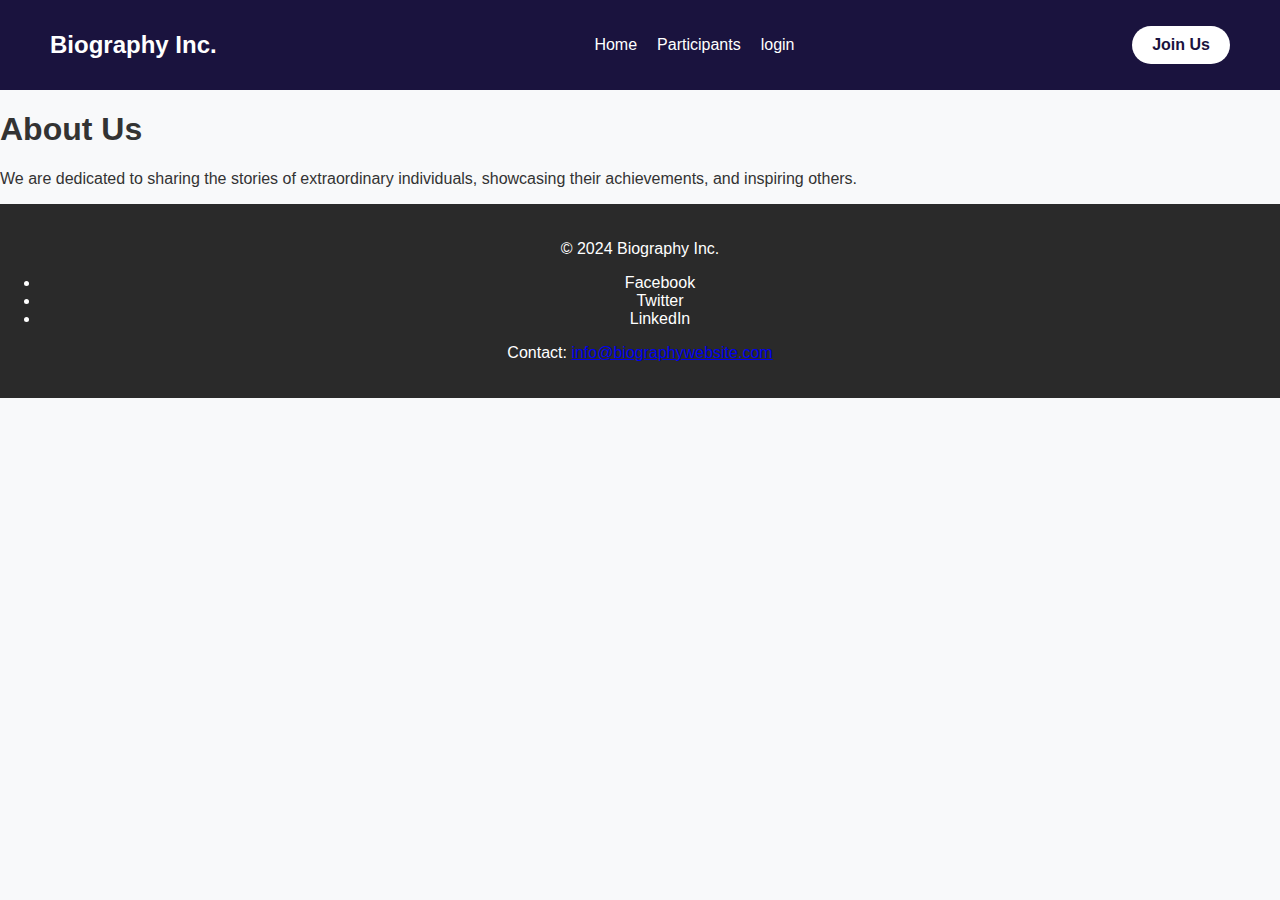
<file: Webbio/about.html>
<!DOCTYPE html>
<html lang="en">
<head>
  <meta charset="UTF-8">
  <meta name="viewport" content="width=device-width, initial-scale=1.0">
  <title>About Us</title>
  <link rel="stylesheet" href="css/navbar.css">
</head>
<body>
  <!-- Navbar -->
  <nav>
    <div class="logo">Biography Inc.</div>
    <ul>
      <li><a href="index.html">Home</a></li>
      <li><a href="index.html#participants">Participants</a></li>
      <li><a href="login.html">login</a></li>
    </ul>
    <a href="signup.html" class="btn-signup">Join Us</a>
  </nav>

  <!-- About Section -->
  <section class="about">
    <h1>About Us</h1>
    <p>We are dedicated to sharing the stories of extraordinary individuals, showcasing their achievements, and inspiring others.</p>
  </section>

  <!-- Footer Section -->
  <footer>
    <div class="footer-content">
        <p>&copy; 2024 Biography Inc.</p>
        <ul class="social-media">
            <li><a href="#">Facebook</a></li>
            <li><a href="#">Twitter</a></li>
            <li><a href="#">LinkedIn</a></li>
        </ul>
        <p>Contact: <a href="mailto:info@biographywebsite.com">info@biographywebsite.com</a></p>
    </div>
</footer>
</body>
</html>
</file>
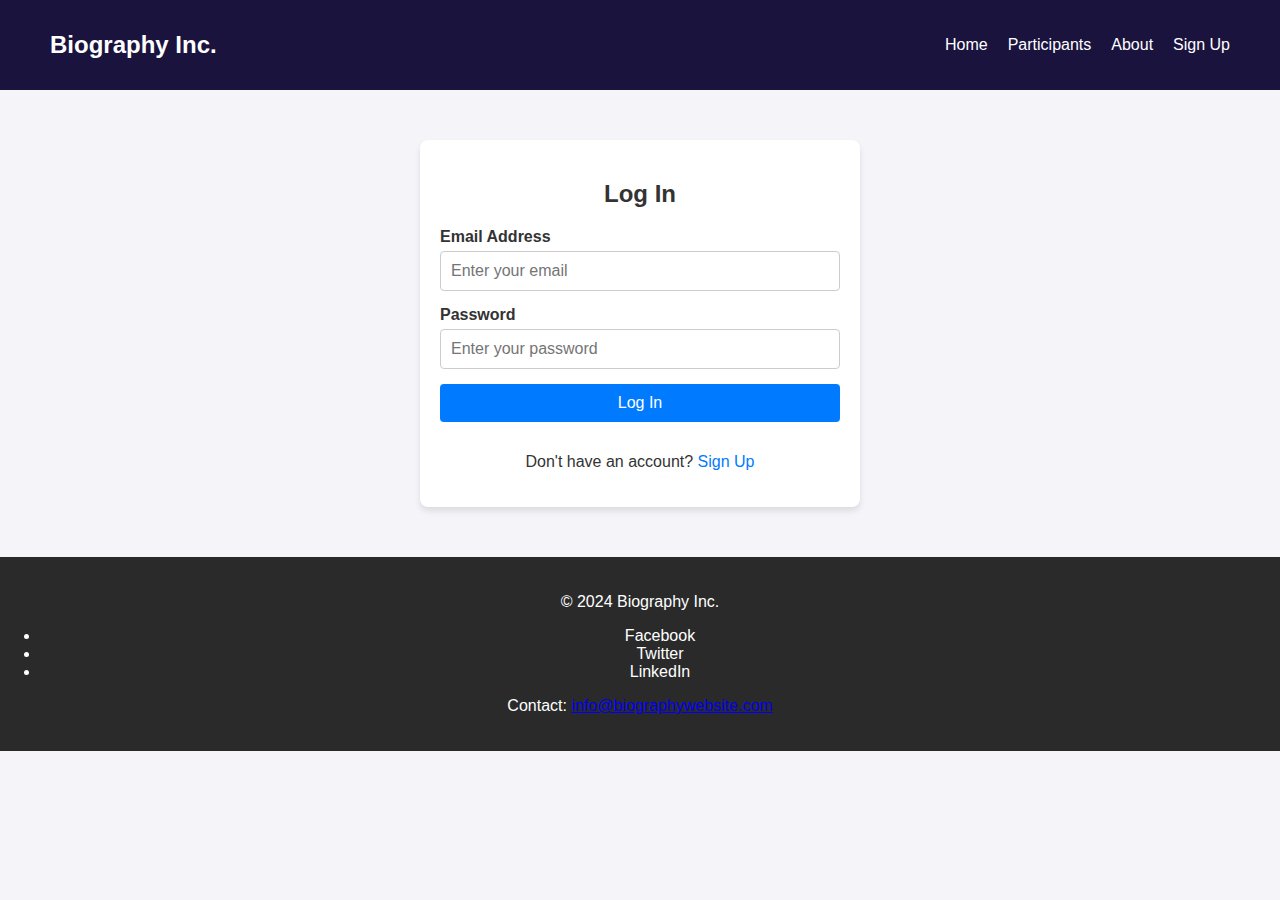
<file: Webbio/login.html>
<!DOCTYPE html>
<html lang="en">
<head>
  <meta charset="UTF-8">
  <meta name="viewport" content="width=device-width, initial-scale=1.0">
  <title>Login - Biography Website</title>
  <link rel="stylesheet" href="css/navbar.css">
  <link rel="stylesheet" href="css/login.css">
  
 
</head>
<body>
  <!-- Navbar -->
  <nav>
    <div class="logo">Biography Inc.</div>
    <ul>
      <li><a href="index.html">Home</a></li>
      <li><a href="index.html#participants">Participants</a></li>
      <li><a href="about.html">About</a></li>
      <li><a href="signup.html">Sign Up</a></li>
    </ul>    
  </nav>

  <!-- Login Form Section -->
  <div class="login-container">
    <h2>Log In</h2>
    <form action="submit_login.php" method="post">
      <label for="email">Email Address</label>
      <input type="email" id="email" name="email" placeholder="Enter your email" required>

      <label for="password">Password</label>
      <input type="password" id="password" name="password" placeholder="Enter your password" required>

      <input type="submit" value="Log In">
    </form>
    <div class="footer-link">
      <p>Don't have an account? <a href="signup.html">Sign Up</a></p>
    </div>
  </div>

  <!-- Footer Section -->
  <footer>
    <div class="footer-content">
        <p>&copy; 2024 Biography Inc.</p>
        <ul class="social-media">
            <li><a href="#">Facebook</a></li>
            <li><a href="#">Twitter</a></li>
            <li><a href="#">LinkedIn</a></li>
        </ul>
        <p>Contact: <a href="mailto:info@biographywebsite.com">info@biographywebsite.com</a></p>
    </div>
</footer>
</body>
</html>
</file>
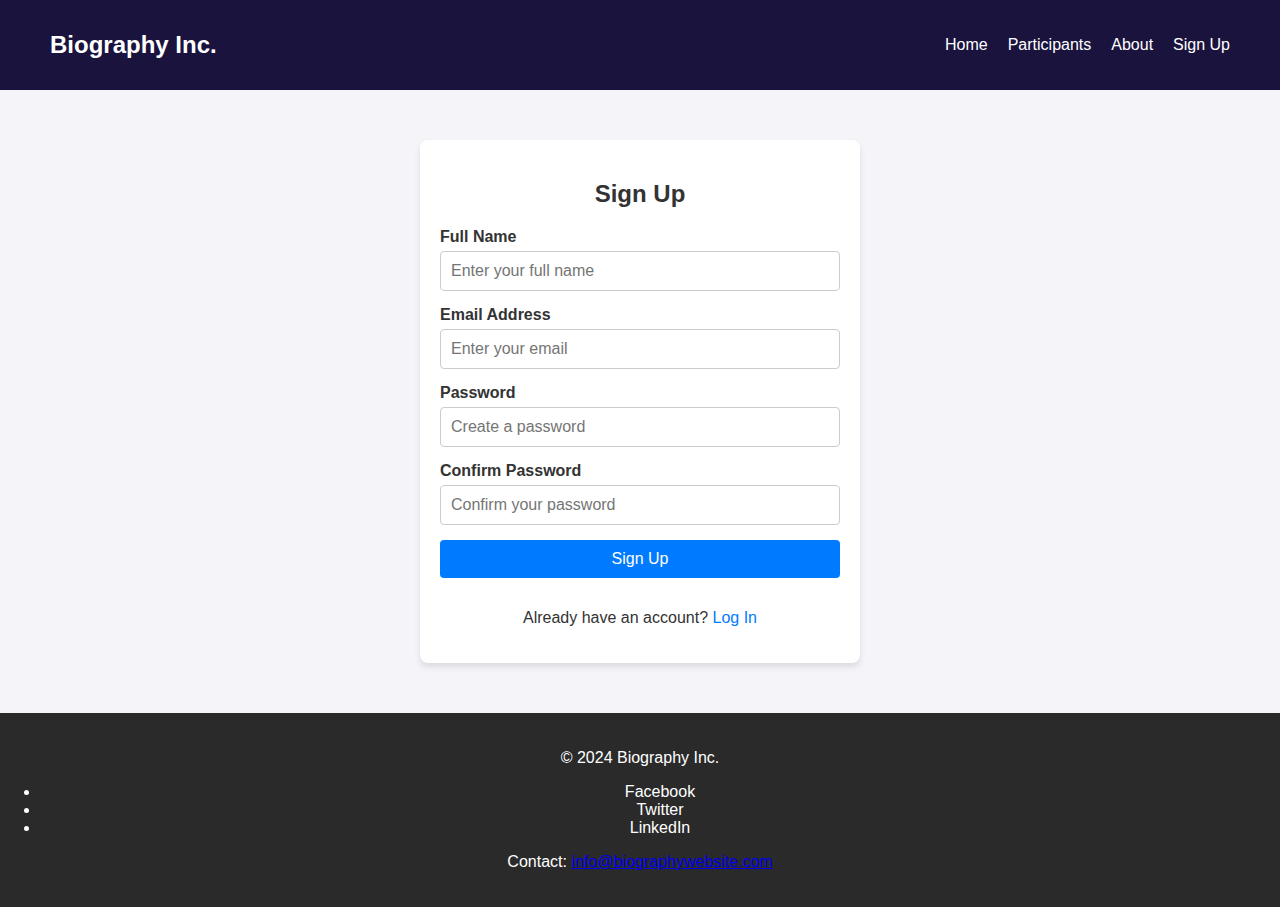
<file: Webbio/signup.html>
<!DOCTYPE html>
<html lang="en">
<head>
  <meta charset="UTF-8">
  <meta name="viewport" content="width=device-width, initial-scale=1.0">
  <title>Sign Up - Biography Website</title>
  <link rel="stylesheet" href="css/navbar.css">
  <link rel="stylesheet" href="css/signup.css">

 

</head>
<body>
  <!-- Navbar -->
  <nav>
    <div class="logo">Biography Inc.</div>
    <ul>
      <li><a href="index.html">Home</a></li>
      <li><a href="index.html#participants">Participants</a></li>
      <li><a href="about.html">About</a></li>
      <li><a href="signup.html" class="active">Sign Up</a></li>
    </ul>
  </nav>

  <!-- Sign-Up Form Section -->
  <div class="signup-container">
    <h2>Sign Up</h2>
    <form action="submit_signup.php" method="post">
      <label for="name">Full Name</label>
      <input type="text" id="name" name="name" placeholder="Enter your full name" required>

      <label for="email">Email Address</label>
      <input type="email" id="email" name="email" placeholder="Enter your email" required>

      <label for="password">Password</label>
      <input type="password" id="password" name="password" placeholder="Create a password" required>

      <label for="confirm-password">Confirm Password</label>
      <input type="password" id="confirm-password" name="confirm_password" placeholder="Confirm your password" required>

      <input type="submit" value="Sign Up">
    </form>
    <div class="footer-link">
      <p>Already have an account? <a href="login.html">Log In</a></p>
    </div>
  </div>

  <!-- Footer Section -->
  <footer>
    <div class="footer-content">
        <p>&copy; 2024 Biography Inc.</p>
        <ul class="social-media">
            <li><a href="#">Facebook</a></li>
            <li><a href="#">Twitter</a></li>
            <li><a href="#">LinkedIn</a></li>
        </ul>
        <p>Contact: <a href="mailto:info@biographywebsite.com">info@biographywebsite.com</a></p>
    </div>
</footer>
</body>
</html>
</file>
<file: Webbio/css/navbar.css>
nav {
    display: flex;
    justify-content: space-between;
    align-items: center;
    padding: 20px 50px;
    background-color: #1a133e;
  }
  
  nav .logo {
    font-weight: bold;
    font-size: 1.5rem;
    color: #fff;
  }
  
  nav ul {
    list-style: none;
    display: flex;
    gap: 20px;
  }
  
  nav ul li a {
    text-decoration: none;
    color: #ffffff;
    font-size: 1rem;
  }
  
  .btn-signup {
    background-color: #ffffff;
    color: #1a133e;
    padding: 10px 20px;
    border-radius: 25px;
    text-decoration: none;
    font-weight: bold;
  }
  
  



  /* General Styling */
body {
  font-family: Arial, sans-serif;
  margin: 0;
  padding: 0;
  background-color: #f8f9fa;
  color: #333;
}

header {
  background-color: #2a2a2a;
  color: #fff;
  padding: 10px 0;
}

header .header-container {
  display: flex;
  justify-content: space-between;
  align-items: center;
  padding: 0 20px;
}

header a {
  color: #fff;
  text-decoration: none;
  margin-right: 15px;
}

.bio-section {
  display: flex;
  flex-direction: column;
  align-items: left;
  margin: 20px;
  padding: 20px;
  background-color: #fff;
  box-shadow: 0px 4px 6px rgba(0, 0, 0, 0.1);
  border-radius: 8px;
  
}






.styled-image:hover {
  transform: scale(1.05); /* Slight zoom effect */
}

/* Footer Styling */
footer {
  background-color: #2a2a2a;
  color: #fff;
  text-align: center;
  padding: 20px 0;
}

.social-media a {
  color: #fff;
  margin: 0 10px;
  text-decoration: none;
}

.social-media a:hover {
  text-decoration: underline;
}





.bio-image {
  width: 150px;   /* Adjust the width to make the image smaller */
  height: auto;   /* Maintain aspect ratio */
  border-radius: 10px;  /* Optional: Round corners for a cleaner look */
  margin-left: 0;  /* Align image to the left */
  margin-right: 20px; /* Optional: Add some space to the right side */
  display: inline-block;  /* Ensures the image aligns to the left */
}
</file>
<file: Webbio/css/login.css>
/* General Styles */
body {
    font-family: Arial, sans-serif;
    margin: 0;
    padding: 0;
    background-color: #f4f4f9;
  }
  
  /* Login Form Container */
  .login-container {
    max-width: 400px;
    margin: 50px auto;
    padding: 20px;
    background: #fff;
    box-shadow: 0 4px 6px rgba(0, 0, 0, 0.1);
    border-radius: 8px;
  }
  
  /* Heading */
  .login-container h2 {
    text-align: center;
    margin-bottom: 20px;
  }
  
  /* Form Styling */
  .login-container form {
    display: flex;
    flex-direction: column;
  }
  
  .login-container label {
    margin-bottom: 5px;
    font-weight: bold;
  }
  
  .login-container input {
    margin-bottom: 15px;
    padding: 10px;
    border: 1px solid #ccc;
    border-radius: 4px;
    font-size: 16px;
  }
  
  /* Submit Button */
  .login-container input[type="submit"] {
    background-color: #007BFF;
    color: white;
    border: none;
    cursor: pointer;
    transition: background-color 0.3s ease;
  }
  
  .login-container input[type="submit"]:hover {
    background-color: #0056b3;
  }
  
  /* Footer Link */
  .login-container .footer-link {
    text-align: center;
    margin-top: 15px;
  }
  
  .login-container .footer-link a {
    text-decoration: none;
    color: #007BFF;
  }
  
  .login-container .footer-link a:hover {
    text-decoration: underline;
  }
</file>
<file: Webbio/css/signup.css>
/* Additional CSS for Sign-Up Page */
    body {
      font-family: Arial, sans-serif;
      margin: 0;
      padding: 0;
      background-color: #f4f4f9;
    }
    .signup-container {
      max-width: 400px;
      margin: 50px auto;
      padding: 20px;
      background: #fff;
      box-shadow: 0 4px 6px rgba(0, 0, 0, 0.1);
      border-radius: 8px;
    }
    .signup-container h2 {
      text-align: center;
      margin-bottom: 20px;
    }
    .signup-container form {
      display: flex;
      flex-direction: column;
    }
    .signup-container label {
      margin-bottom: 5px;
      font-weight: bold;
    }
    .signup-container input {
      margin-bottom: 15px;
      padding: 10px;
      border: 1px solid #ccc;
      border-radius: 4px;
      font-size: 16px;
    }
    .signup-container input[type="submit"] {
      background-color: #007BFF;
      color: white;
      border: none;
      cursor: pointer;
      transition: background-color 0.3s ease;
    }
    .signup-container input[type="submit"]:hover {
      background-color: #0056b3;
    }
    .signup-container .footer-link {
      text-align: center;
      margin-top: 15px;
    }
    .signup-container .footer-link a {
      text-decoration: none;
      color: #007BFF;
    }
    .signup-container .footer-link a:hover {
      text-decoration: underline;
    }
</file>
